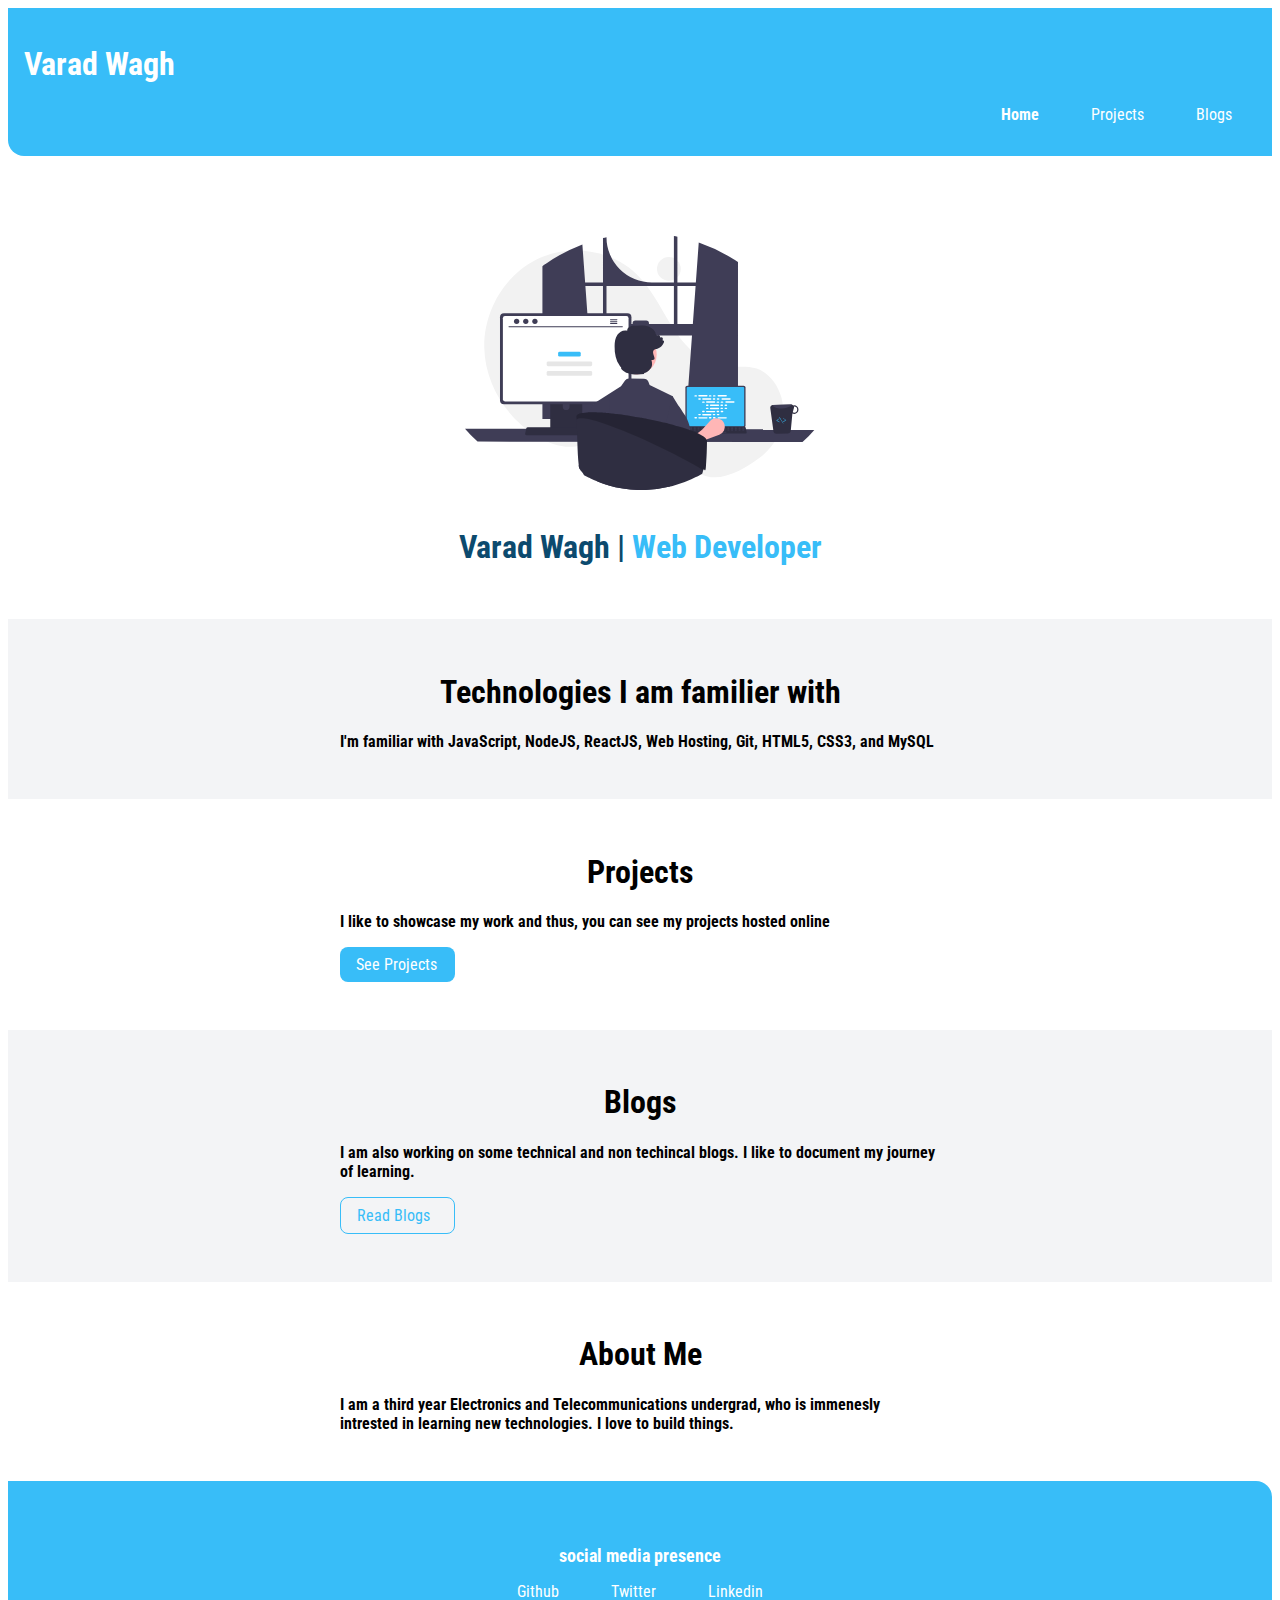
<file: index.html>
<!DOCTYPE html>
<html lang="en">

<head>
    <meta charset="UTF-8">
    <meta name="viewport" content="width=device-width, initial-scale=1.0">
    <title>Home | Varad Wagh</title>
    <link href="styles.css" rel="stylesheet" />
</head>

<body>
    <nav class="navigation container">
        <div class="nav-brand"><h1>Varad Wagh</h1></div>
        <ul class="list-non-bullet nav-pills">
            <li class="list-item-inline">
                <a class="link link-active" href="/">Home</a>
            </li>
            <li class="list-item-inline">
                <a class="link" href="/projects.html">Projects</a>
            </li>
            <li class="list-item-inline">
                <a class="link" href="/blogs.html">Blogs</a>
            </li>
        </ul>
    </nav>

    <header class="hero">
        <img class="hero-img" src="images/hero.svg" />
        <h1 class="hero-heading">Varad Wagh | <span class="heading-inverted"> Web Developer</span></h1>
    </header>

    <section class="section ow">
        <div class="container container-center">
            <h1>Technologies I am familier with</h1>
            <p><strong>I'm familiar with JavaScript, NodeJS, ReactJS, Web Hosting, Git, HTML5, CSS3, and MySQL</strong></p>
        </div>
    </section>

    <section class="section">
        <div class="container container-center">
            <h1>Projects</h1>
            <p><strong>I like to showcase my work and thus, you can see my projects hosted online</strong></p>
            <a class="link link-primary" href="/projects.html">See Projects</a>
        </div>
    </section>

    <section class="section ow">
        <div class="container container-center">
            <h1>Blogs</h1>
            <p><strong>I am also working on some technical and non techincal blogs. I like to document my journey of
                    learning.</strong></p>
            <a class="link link-secondary" href="/blogs.html">Read Blogs</a>
        </div>
    </section>

    <section class="section">
        <div class="container container-center">
            <h1>About Me</h1>
            <p><strong>I am a third year Electronics and Telecommunications undergrad, who is immenesly intrested in
                    learning new technologies. I love to build things.</strong></p>

        </div>
    </section>

    <footer class="footer">
        <div class="footer-header">social media presence</div>
        <ul class="social-links list-non-bullet">
            <li class="list-item-inline">
                <a class="link" href="https://github.com/Varad-02">
                    Github
                </a>
            </li>
            <li class="list-item-inline">
                <a class="link" href="https://twitter.com/varadwagh6">
                    Twitter
                </a>
            </li>
            <li class="list-item-inline">
                <a class="link" href="https://linkedin.com/in/varad-wagh-ba554b204">
                    Linkedin
                </a>
            </li>

        </ul>
    </footer>



</body>

</html>
</file>
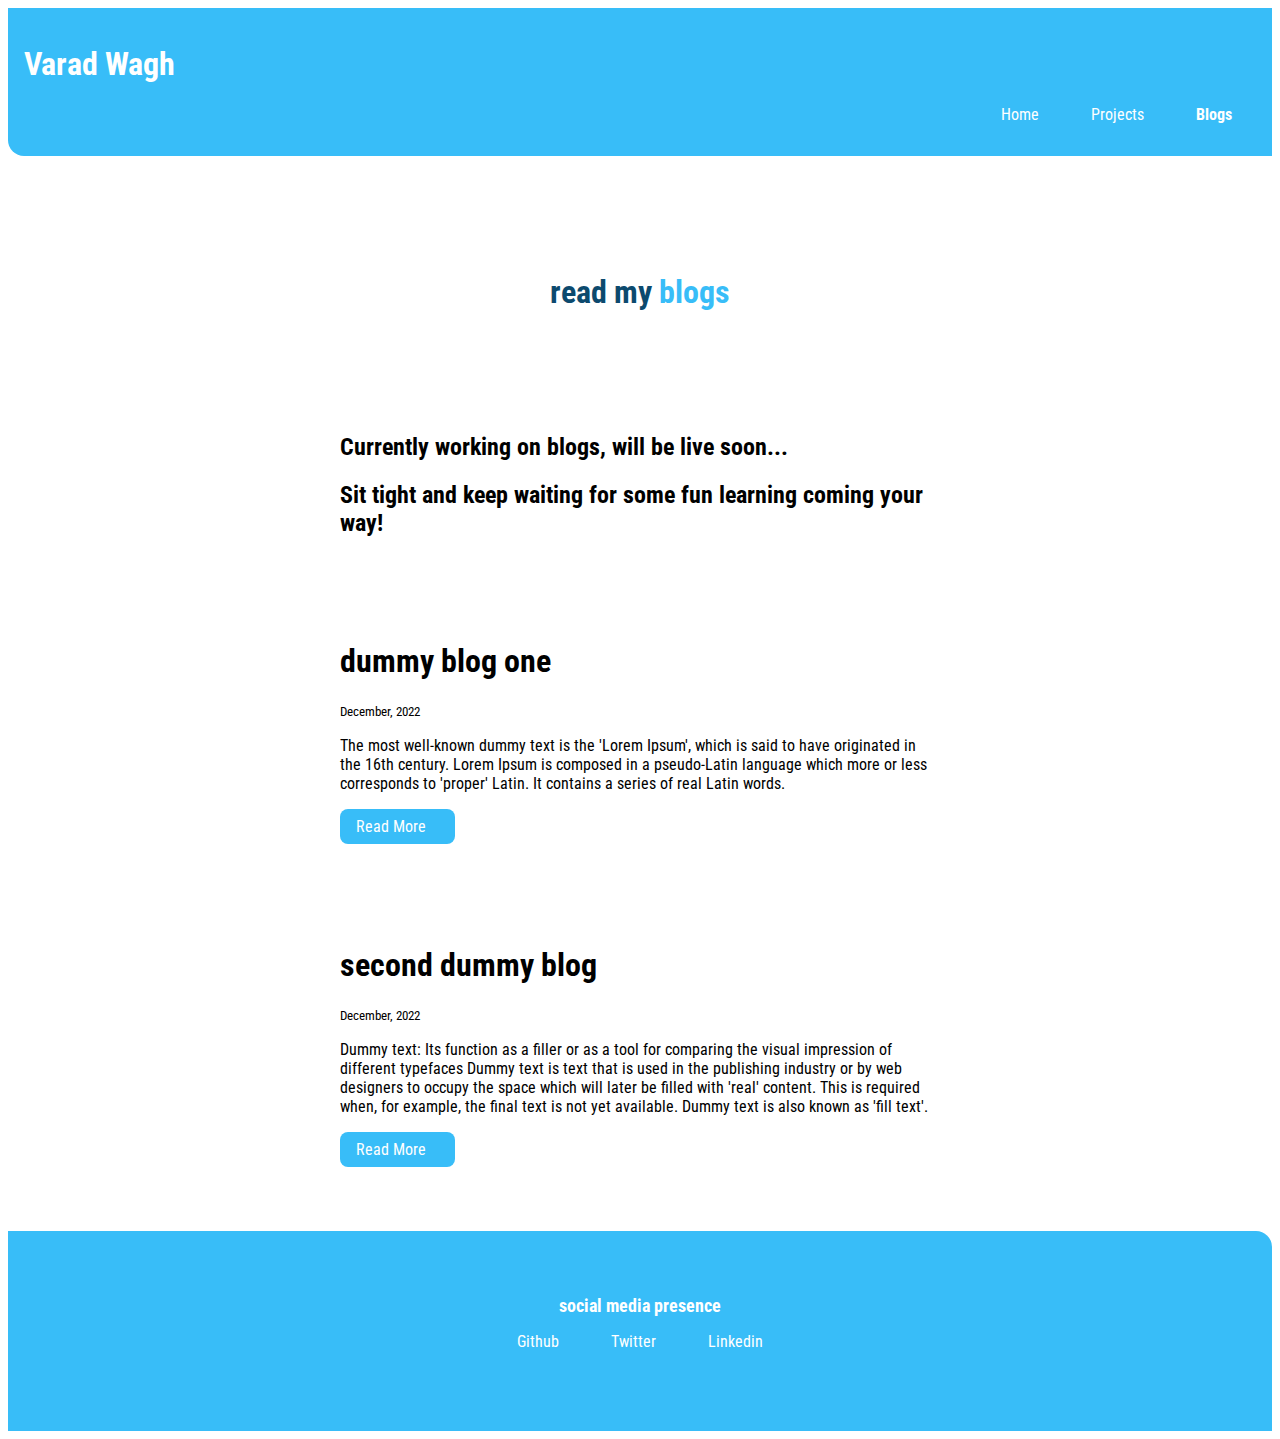
<file: blogs.html>
<!DOCTYPE html>
<html lang="en">

<head>
    <meta charset="UTF-8">
    <meta http-equiv="X-UA-Compatible" content="IE=edge">
    <meta name="viewport" content="width=device-width, initial-scale=1.0">
    <title>Blogs | Varad Wagh</title>
    <link href="styles.css" rel="stylesheet" />
</head>

<body>
    <nav class="navigation container">
        <div class="nav-brand">
            <h1>Varad Wagh</h1>
        </div>
        <ul class="list-non-bullet nav-pills">
            <li class="list-item-inline">
                <a class="link " href="/">Home</a>
            </li>
            <li class="list-item-inline">
                <a class="link" href="/projects.html">Projects</a>
            </li>
            <li class="list-item-inline">
                <a class="link link-active" href="/blogs.html">Blogs</a>
            </li>
        </ul>
    </nav>


    <header class="hero">
        <h1 class="hero-heading">read my <span class="heading-inverted">blogs</span></h1>
    </header>

    <ul class="list-non-bullet">

        <li>
            <article class="showcase-list container container-center ">
            <h2>Currently working on blogs, will be live soon...</h2>
            <h2> Sit tight and keep waiting for some fun learning coming your way!
            </h2>
            </article>
        </li>

        <li>
            <article class="showcase-list container container-center ">
                <h1>dummy blog one</h1>
                <small>December, 2022</small>
                <p>The most well-known dummy text is the 'Lorem Ipsum', which is said to have originated in the 16th
                    century. Lorem Ipsum is composed in a pseudo-Latin language which more or less corresponds to
                    'proper' Latin. It contains a series of real Latin words.</p>

                <a class="link link-primary" href="">Read More</a>
            </article>

        </li>

        <li>
            <article class="showcase-list container container-center ">
                <h1>second dummy blog</h1>
                <small>December, 2022</small>
                <p>Dummy text: Its function as a filler or as a tool for comparing the visual impression of different
                    typefaces Dummy text is text that is used in the publishing industry or by web designers to occupy
                    the space which will later be filled with 'real' content. This is required when, for example, the
                    final text is not yet available. Dummy text is also known as 'fill text'.</p>

                <a class="link link-primary" href="">Read More</a>
            </article>

        </li>

    </ul>

    <footer class="footer">
        <div class="footer-header">social media presence</div>
        <ul class="social-links list-non-bullet">
            <li class="list-item-inline">
                <a class="link" href="https://github.com/Varad-02">
                    Github
                </a>
            </li>
            <li class="list-item-inline">
                <a class="link" href="https://twitter.com/varadwagh6">
                    Twitter
                </a>
            </li>
            <li class="list-item-inline">
                <a class="link" href="https://linkedin.com/in/varad-wagh-ba554b204">
                    Linkedin
                </a>
            </li>

        </ul>
    </footer>

</body>

</html>
</file>
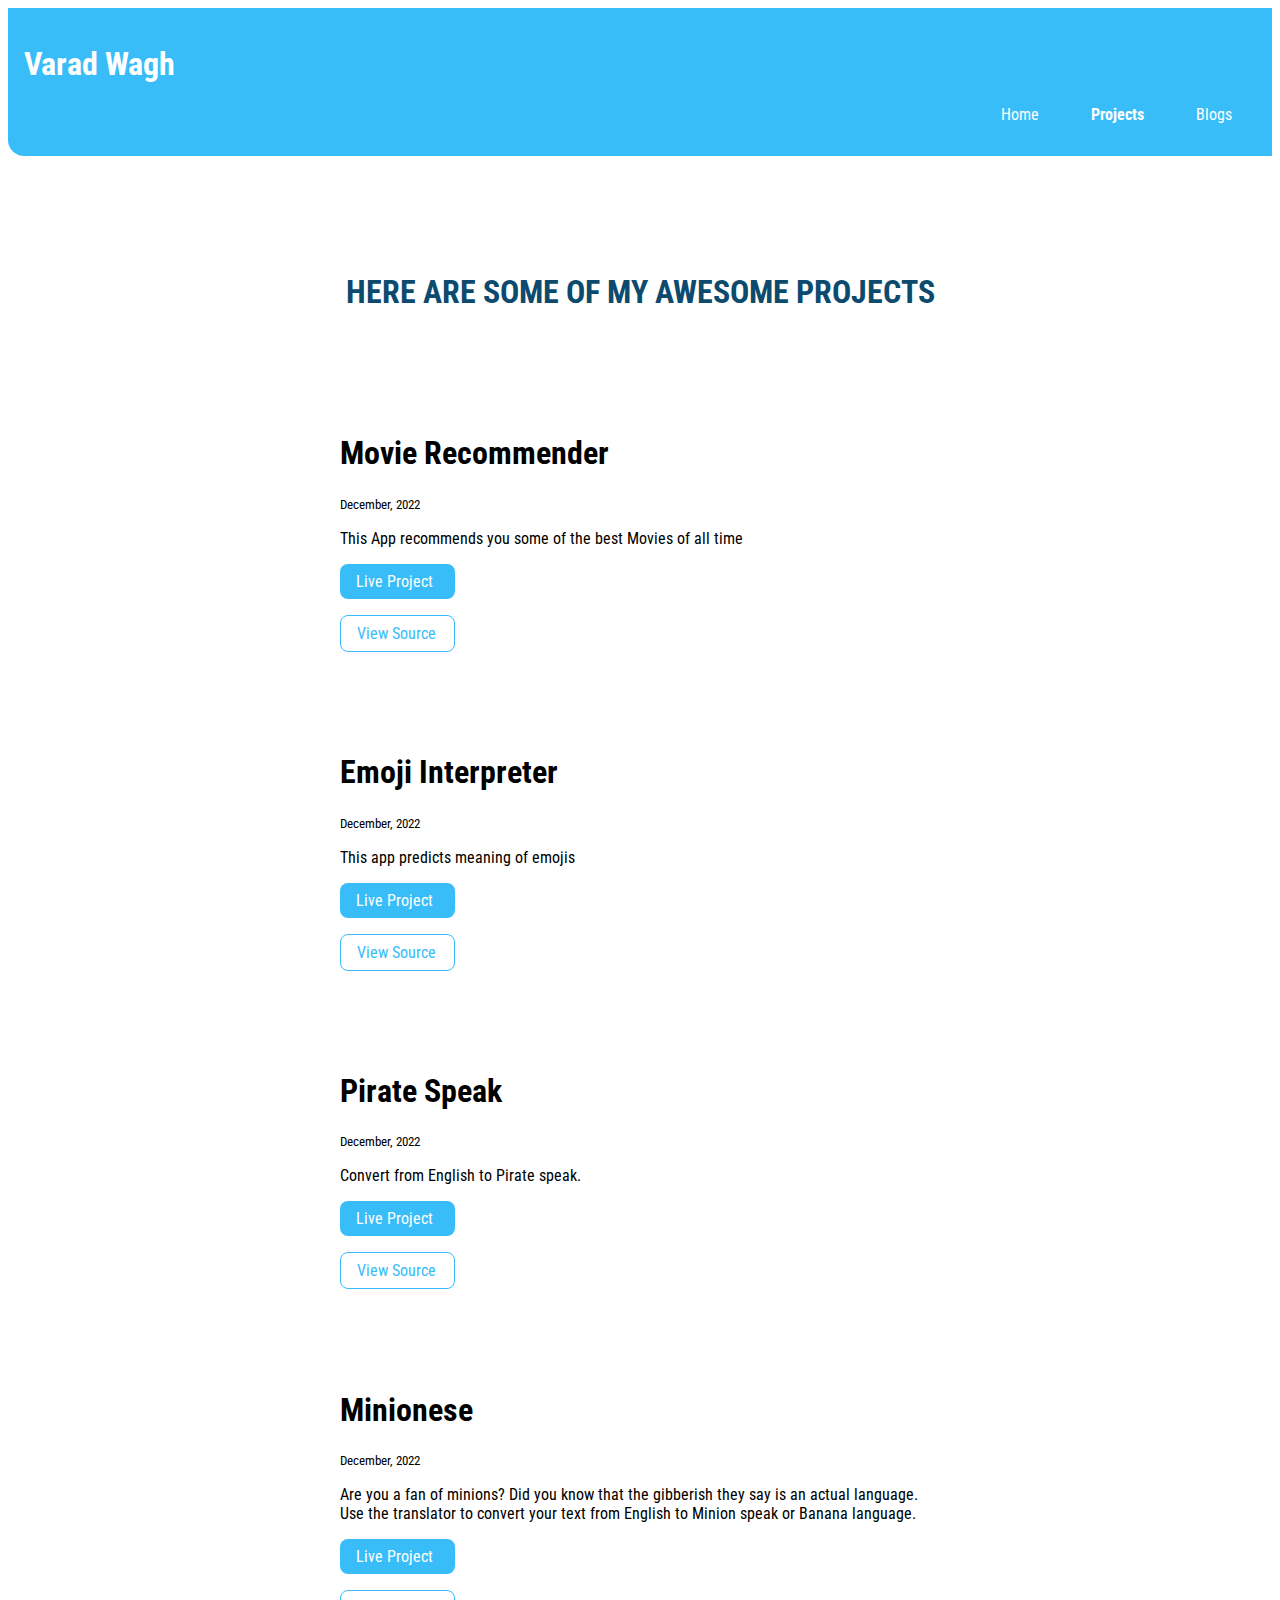
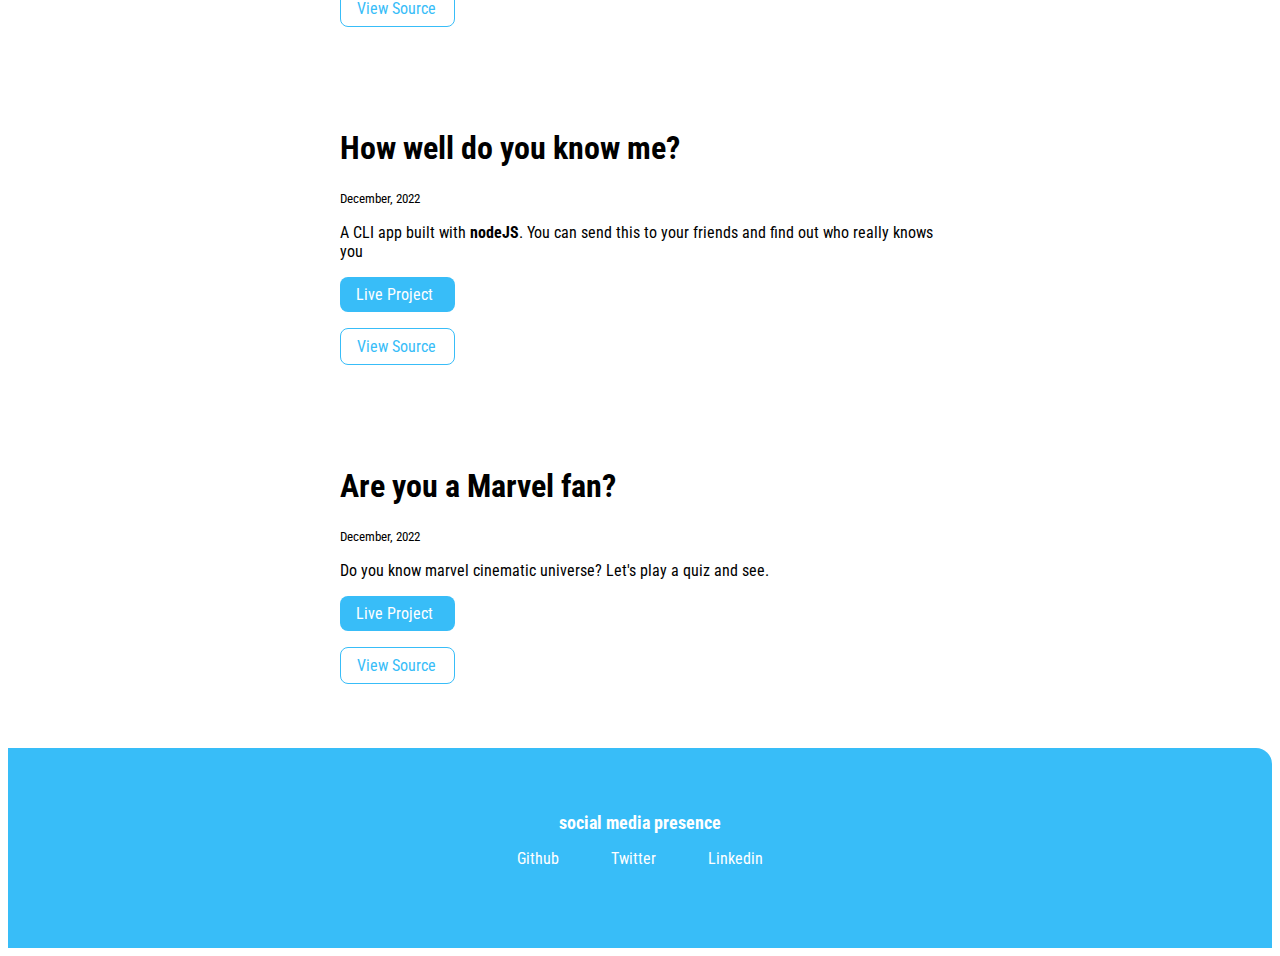
<file: projects.html>
<!DOCTYPE html>
<html lang="en">
<head>
    <meta charset="UTF-8">
    <meta http-equiv="X-UA-Compatible" content="IE=edge">
    <meta name="viewport" content="width=device-width, initial-scale=1.0">
    <title>Projects | Varad Wagh</title>
    <link href="styles.css" rel="stylesheet" />
</head>
<body>
    <nav class="navigation container">
        <div class="nav-brand"><h1>Varad Wagh</h1></div>
        <ul class="list-non-bullet nav-pills">
            <li class="list-item-inline">
                <a class="link " href="/">Home</a>
            </li>
            <li class="list-item-inline">
                <a class="link link-active" href="/projects.html">Projects</a>
            </li>
            <li class="list-item-inline">
                <a class="link" href="/blogs.html">Blogs</a>
            </li>
        </ul>
    </nav>
    <header class="hero">
        <h1 class="hero-heading">HERE ARE SOME OF MY AWESOME PROJECTS</h1>
    </header>

    <ul class="list-non-bullet">

        <li>
            <article class="showcase-list container container-center ">
                <h1>Movie Recommender</h1>
            <small>December, 2022</small>
            <p>This App recommends you some of the best Movies of all time</p>

            <a class="link link-primary" href="https://5b1z1u.csb.app/"target="_blank">Live Project</a>
            <a class="link link-secondary" href="https://github.com/Varad-02/movie-recommender">View Source</a>

            </article>
            
        </li>

        <li>
            <article class="showcase-list container container-center ">
                <h1>Emoji Interpreter</h1>
            <small>December, 2022</small>
            <p>This app predicts meaning of emojis</p>

            <a class="link link-primary" href="https://gqb8bt.csb.app/"target="_blank">Live Project</a>
            <a class="link link-secondary" href="https://github.com/Varad-02/emoji-interpreter">View Source</a>

            </article>
            
        </li>

        <li>
            <article class="showcase-list container container-center ">
                <h1>Pirate Speak</h1>
            <small>December, 2022</small>
            <p>Convert from English to Pirate speak.</p>

            <a class="link link-primary" href="https://pirate-speak-site.netlify.app/"target="_blank">Live Project</a>
            <a class="link link-secondary" href="https://github.com/Varad-02/pirate-speak-app">View Source</a>

            </article>
            
        </li>

        <li>
            <article class="showcase-list container container-center ">
                <h1>Minionese</h1>
            <small>December, 2022</small>
            <p>Are you a fan of minions? Did you know that the gibberish they say is an actual language. Use the translator to convert your text from English to Minion speak or Banana language.</p>

            <a class="link link-primary" href="https://minionese-site.netlify.app/"target="_blank">Live Project</a>
            <a class="link link-secondary" href="https://github.com/Varad-02/minions-speak-app">View Source</a>

            </article>
            
        </li>

        <li>
            <article class="showcase-list container container-center ">
                <h1>How well do you know me?</h1>
                <small>December, 2022</small>
                <p>A CLI app built with <strong>nodeJS</strong>. You can send this to your friends and find out who really knows you</p>
    
                <a class="link link-primary" href="https://replit.com/@varadw/How-well-do-you-know-me#index.js?embed=true"target="_blank">Live Project</a>
                <a class="link link-secondary" href="https://github.com/Varad-02/personal-quiz-about-me">View Source</a>
            </article>
            
        </li>

        <li>
            <article class="showcase-list container container-center ">
                <h1>Are you a Marvel fan?</h1>
            <small>December, 2022</small>
            <p>Do you know marvel cinematic universe? Let's play a quiz and see.</p>

            <a class="link link-primary" href="https://replit.com/@varadw/HOW-WELL-DO-YOU-KNOW-Marvel-Cinematic-Universe#index.js?embed=true"target="_blank">Live Project</a>
            <a class="link link-secondary" href="https://github.com/Varad-02/Marvel-fandom-quiz">View Source</a>

            </article>
            
        </li>

    </ul>

    <footer class="footer">
        <div class="footer-header">social media presence</div>
        <ul class="social-links list-non-bullet">
            <li class="list-item-inline">
                <a class="link" href="https://github.com/Varad-02">
                    Github
                </a>
            </li>
            <li class="list-item-inline">
                <a class="link" href="https://twitter.com/varadwagh6">
                    Twitter
                </a>
            </li>
            <li class="list-item-inline">
                <a class="link" href="https://linkedin.com/in/varad-wagh-ba554b204">
                    Linkedin
                </a>
            </li>
            
        </ul>
    </footer>
    
</body>
</html>
</file>
<file: styles.css>
@import url('https://fonts.googleapis.com/css2?family=Roboto+Condensed:wght@400;700&display=swap');

:root {
    --primary-color: #38BDF8;
    --off-white: #F3F4F6;
    --dark-blue: #0c4a6e;
    --light-blue:#f0f9ff;
}

body {
    font-family: 'Roboto Condensed', sans-serif;  
}

hr {
    margin: 2rem 0rem;
}

/** spaces **/

.margin-md {
    margin: 2rem;
}

/** container **/
.container {
    padding: 0rem 1rem;
}

.container-center {
    max-width: 600px;
    margin: auto;
}

/** links **/
.link {
    box-sizing: border-box;
    text-decoration: none;
    padding: 0.5rem 1rem;
}

.link-primary {
    background-color: var(--primary-color);
    border-radius: 0.5rem;
    color: white;
    display: block;
    max-width: 115px;
    margin: 1rem 1rem 1rem 0rem;
}

.link-secondary {
    color: var(--primary-color);
    border-radius: 0.5rem;
    border: 1px solid var(--primary-color);
    display: block;
    max-width: 115px;
    margin: 1rem 1rem 1rem 0rem;
}


/** lists **/

.list-non-bullet {
    list-style: none;
    padding-inline-start: 0px;
}

.list-item-inline {
    display: inline;
    padding: 0rem 0.5rem;
}

/** navigation **/

.navigation {
    background-color: var(--primary-color);
    color: white;
    padding: 1rem;
    border-bottom-left-radius: 1rem;
}

.navigation .nav-brand {
    font-weight: bold;
}

.navigation .nav-pills {
    text-align: right;
}

.navigation .link {
    color: white;
}

.navigation .link-active {
    font-weight: bold;
}

/** header **/

.hero {
    padding: 2rem;
    padding-top: 5rem;

}

.hero .hero-img {
    max-width: 80%;
    width: 350px;
    display: block;
    margin: auto;
}

.hero .hero-heading {
    text-align: center;
    padding-top: 1rem;
    color: var(--dark-blue);
}

.hero .hero-heading .heading-inverted {
    color: var(--primary-color);
}

/** sections **/

.section {
    padding: 2rem;
}

.section h1 {
    text-align: center;

}

.ow {
    background-color: var(--off-white);
}

.lb{
    background-color: var(--light-blue);
}

/** footers **/

.footer {
    background-color: var(--primary-color);
    padding: 4rem 1rem;
    text-align: center;
    color: white;
    border-top-right-radius: 1rem;
}

.footer .link {
    color: white
}

.footer .footer-header {
    font-weight: bold;
    font-size: large;
}

.footer ul {
    padding-inline-start: 0px;
}

/** projects **/
.showcase-list {
    padding: 2rem;
}

/** blogs **/
.showcase-blog {
    padding-bottom: 6rem;
}
</file>
